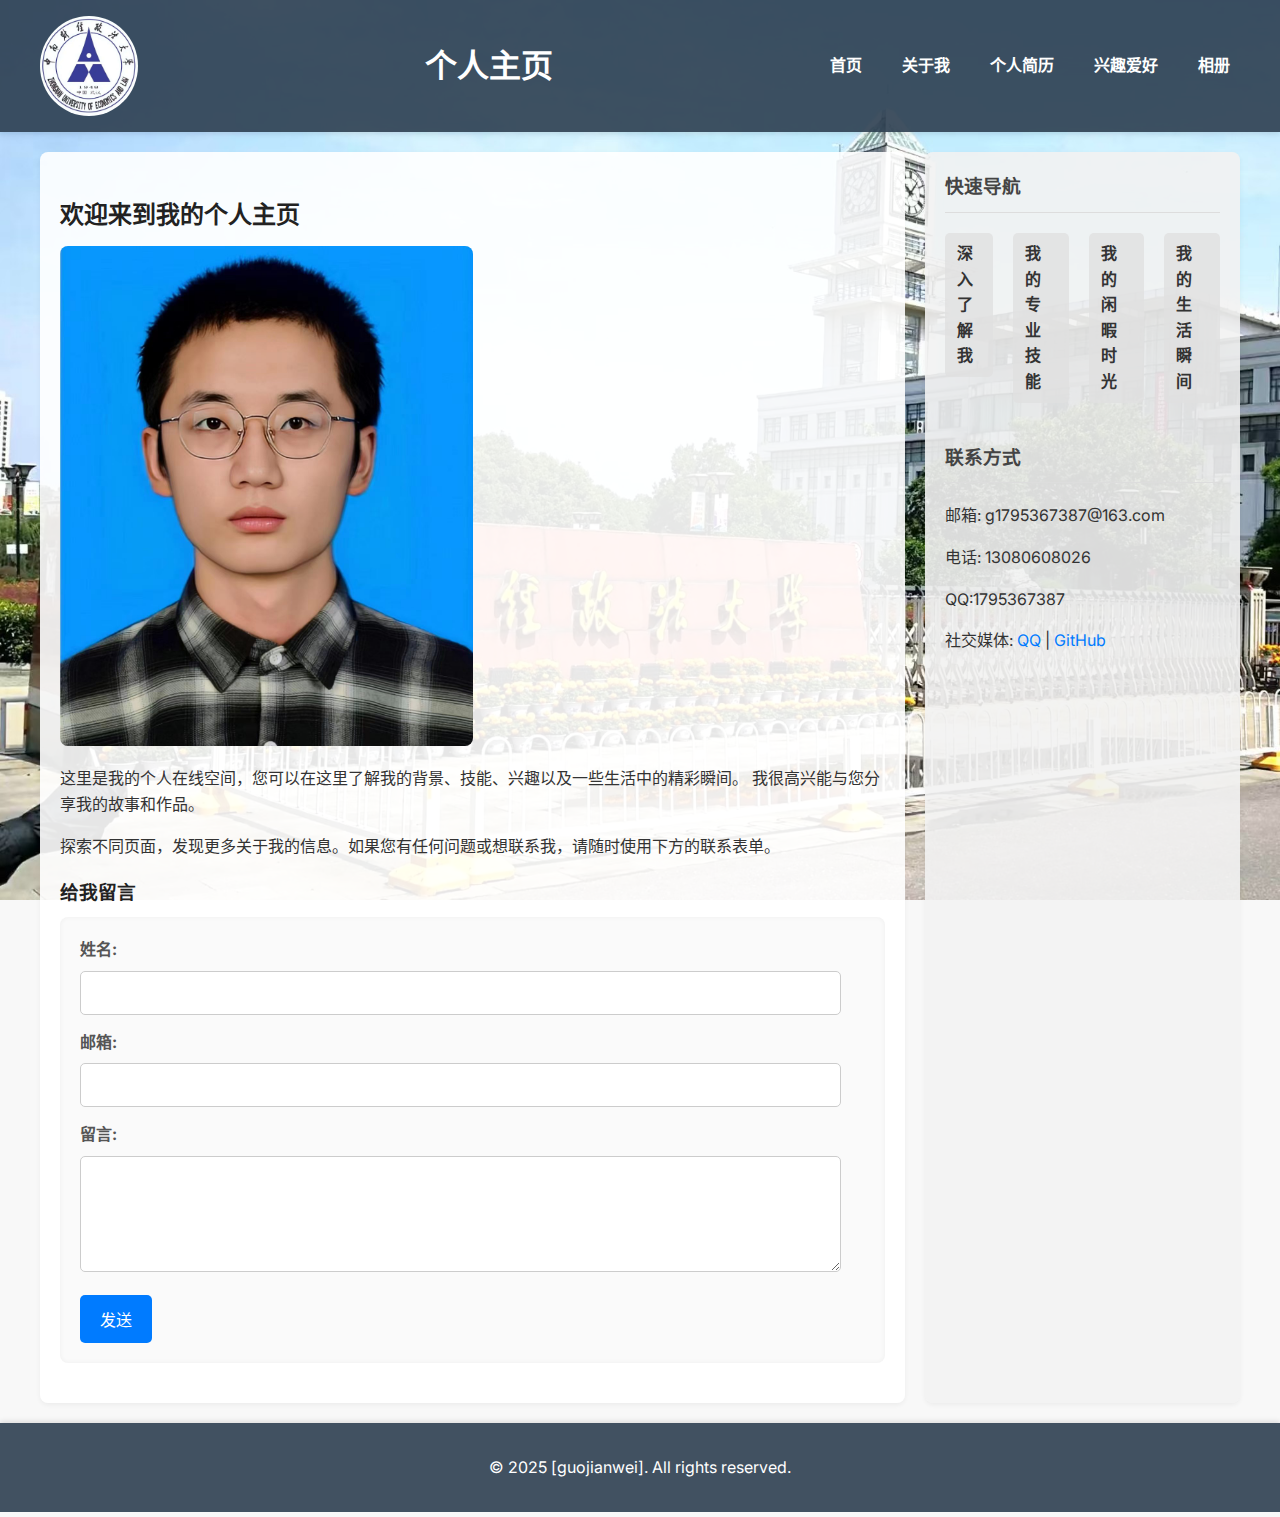
<file: index.html>
<!DOCTYPE html>
<html lang="zh-CN">
<head>
    <meta charset="UTF-8">
    <meta name="viewport" content="width=device-width, initial-scale=1.0">
    <title>我的个人网站 - 首页</title>
    <link rel="stylesheet" href="css/style.css">
    <link href="https://fonts.googleapis.com/css2?family=Inter:wght@400;700&display=swap" rel="stylesheet">
</head>
 <body>
    <!-- 页眉区 -->
    <header>
        <div class="container">
            <!-- 新增 Logo 图片 -->
            <img src="images/Logo.jpg" alt="网站Logo" class="logo">
            <h1>个人主页</h1>
            <nav>
                <ul>
                    <li><a href="index.html">首页</a ></li>
                    <li><a href="pages/about.html">关于我</a ></li>
                    <li><a href="pages/resume.html">个人简历</a ></li>
                    <li><a href="pages/hobbies.html">兴趣爱好</a ></li>
                    <li><a href="pages/gallery.html">相册</a ></li>
                </ul>
            </nav>
        </div>
    </header>

    <!-- 主体内容区和边栏导航区 -->
    <div class="main-wrapper">
        <main>
            <section>
                <h2>欢迎来到我的个人主页</h2>
                <div class="image-placeholder">
                    <img src="images/profile.jpg"alt="个人主页封面图">
                </div>
                <p>
                    这里是我的个人在线空间，您可以在这里了解我的背景、技能、兴趣以及一些生活中的精彩瞬间。
                    我很高兴能与您分享我的故事和作品。
                </p >
                <p>
                    探索不同页面，发现更多关于我的信息。如果您有任何问题或想联系我，请随时使用下方的联系表单。
                </p >
            </section>

            <section>
                <h3>给我留言</h3>
                <form action="#" method="post">
                    <label for="name">姓名:</label>
                    <input type="text" id="name" name="user_name" required>

                    <label for="email">邮箱:</label>
                    <input type="email" id="email" name="user_email" required>

                    <label for="message">留言:</label>
                    <textarea id="message" name="user_message" rows="5" required></textarea>

                    <button type="submit">发送</button>
                </form>
            </section>
        </main>

        <!-- 边栏导航区 -->
        <aside>
            <h3>快速导航</h3>
            <nav>
                <ul>
                    <li><a href="pages/about.html">深入了解我</a ></li>
                    <li><a href="pages/resume.html">我的专业技能</a ></li>
                    <li><a href="pages/hobbies.html">我的闲暇时光</a ></li>
                    <li><a href="pages/gallery.html">我的生活瞬间</a ></li>
                </ul>
            </nav>
            </nav>
            <section style="margin-top: 30px;">
                <h3>联系方式</h3>
                <p>邮箱: g1795367387@163.com</p >
                <p>电话: 13080608026</p >
                <p>QQ:1795367387
                <p>社交媒体: <a href="#">QQ</a > | <a href="#">GitHub</a ></p >
            </section>
        </aside>
    </div>

    <!-- 页脚区 -->
    <footer>
        <div class="container">
            <p>&copy; 2025 [guojianwei]. All rights reserved.</p >
        </div>
    </footer>
</body>
</html>
</file>
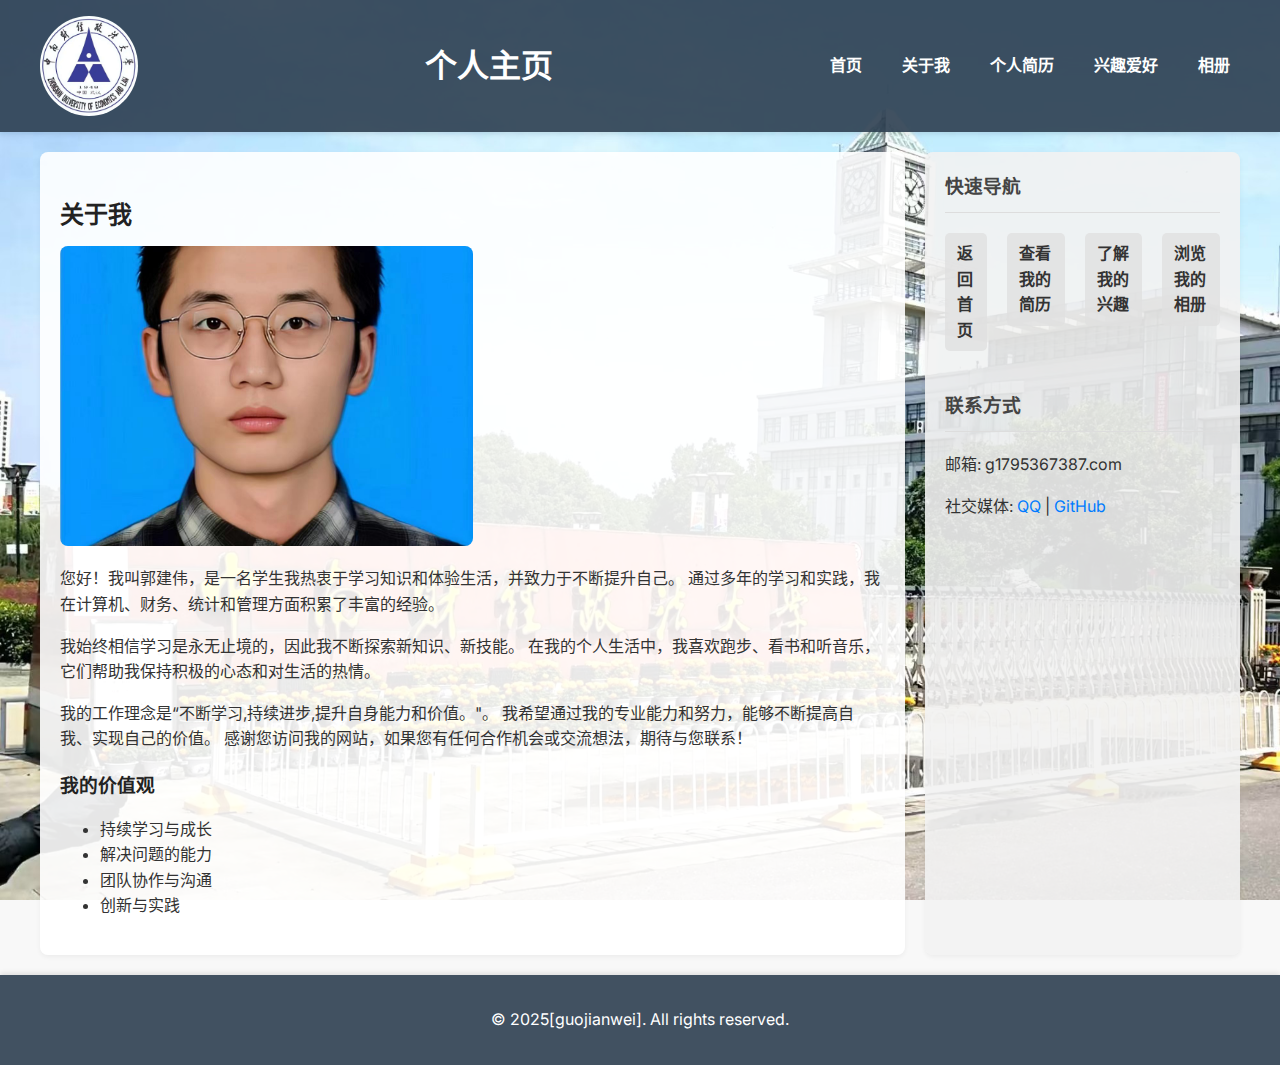
<file: pages/about.html>
<!DOCTYPE html>
<html lang="zh-CN">
<head>
    <meta charset="UTF-8">
    <meta name="viewport" content="width=device-width, initial-scale=1.0">
    <title>我的个人网站 - 关于我</title>
    <link rel="stylesheet" href="../css/style.css">
    <link href="https://fonts.googleapis.com/css2?family=Inter:wght@400;700&display=swap" rel="stylesheet">
</head>
<body>
    <!-- 页眉区 -->
    <header>
        <div class="container">
            <img src="../images/Logo.jpg" alt="网站Logo" class="logo">

            <h1>个人主页</h1>
            <nav>
                <ul>
                    <li><a href="../index.html">首页</a ></li>
                    <li><a href="about.html">关于我</a ></li>
                    <li><a href="resume.html">个人简历</a ></li>
                    <li><a href="hobbies.html">兴趣爱好</a ></li>
                    <li><a href="gallery.html">相册</a ></li>
                </ul>
            </nav>
        </div>
    </header>

    <!-- 主体内容区和边栏导航区 -->
    <div class="main-wrapper">
        <main>
            <section>
                <h2>关于我</h2>
                <div class="image-placeholder" style="height: 300px;">
                    <img src="../images/profile.jpg" alt="关于我照片">
                </div>
                <p>
                    您好！我叫郭建伟，是一名学生我热衷于学习知识和体验生活，并致力于不断提升自己。
                    通过多年的学习和实践，我在计算机、财务、统计和管理方面积累了丰富的经验。
                </p >
                <p>
                    我始终相信学习是永无止境的，因此我不断探索新知识、新技能。
                    在我的个人生活中，我喜欢跑步、看书和听音乐，它们帮助我保持积极的心态和对生活的热情。
                </p >
                <p>
                    我的工作理念是“不断学习,持续进步,提升自身能力和价值。"。
                    我希望通过我的专业能力和努力，能够不断提高自我、实现自己的价值。
                    感谢您访问我的网站，如果您有任何合作机会或交流想法，期待与您联系！
                </p >
                <h3>我的价值观</h3>
                <ul>
                    <li>持续学习与成长</li>
                    <li>解决问题的能力</li>
                    <li>团队协作与沟通</li>
                    <li>创新与实践</li>
                </ul>
            </section>
        </main>

        <!-- 边栏导航区 -->
        <aside>
            <h3>快速导航</h3>
            <nav>
                <ul>
                    <li><a href="../index.html">返回首页</a ></li>
                    <li><a href="resume.html">查看我的简历</a ></li>
                    <li><a href="hobbies.html">了解我的兴趣</a ></li>
                    <li><a href="gallery.html">浏览我的相册</a ></li>
                </ul>
            </nav>
            <section style="margin-top: 30px;">
                <h3>联系方式</h3>
                <p>邮箱: g1795367387.com</p >
                <p>社交媒体: <a href="#">QQ</a > | <a href="#">GitHub</a ></p >
            </section>
        </aside>
    </div>

    <!-- 页脚区 -->
    <footer>
        <div class="container">
            <p>&copy; 2025[guojianwei]. All rights reserved.</p >
        </div>
    </footer>
</body>
</html>
</file>
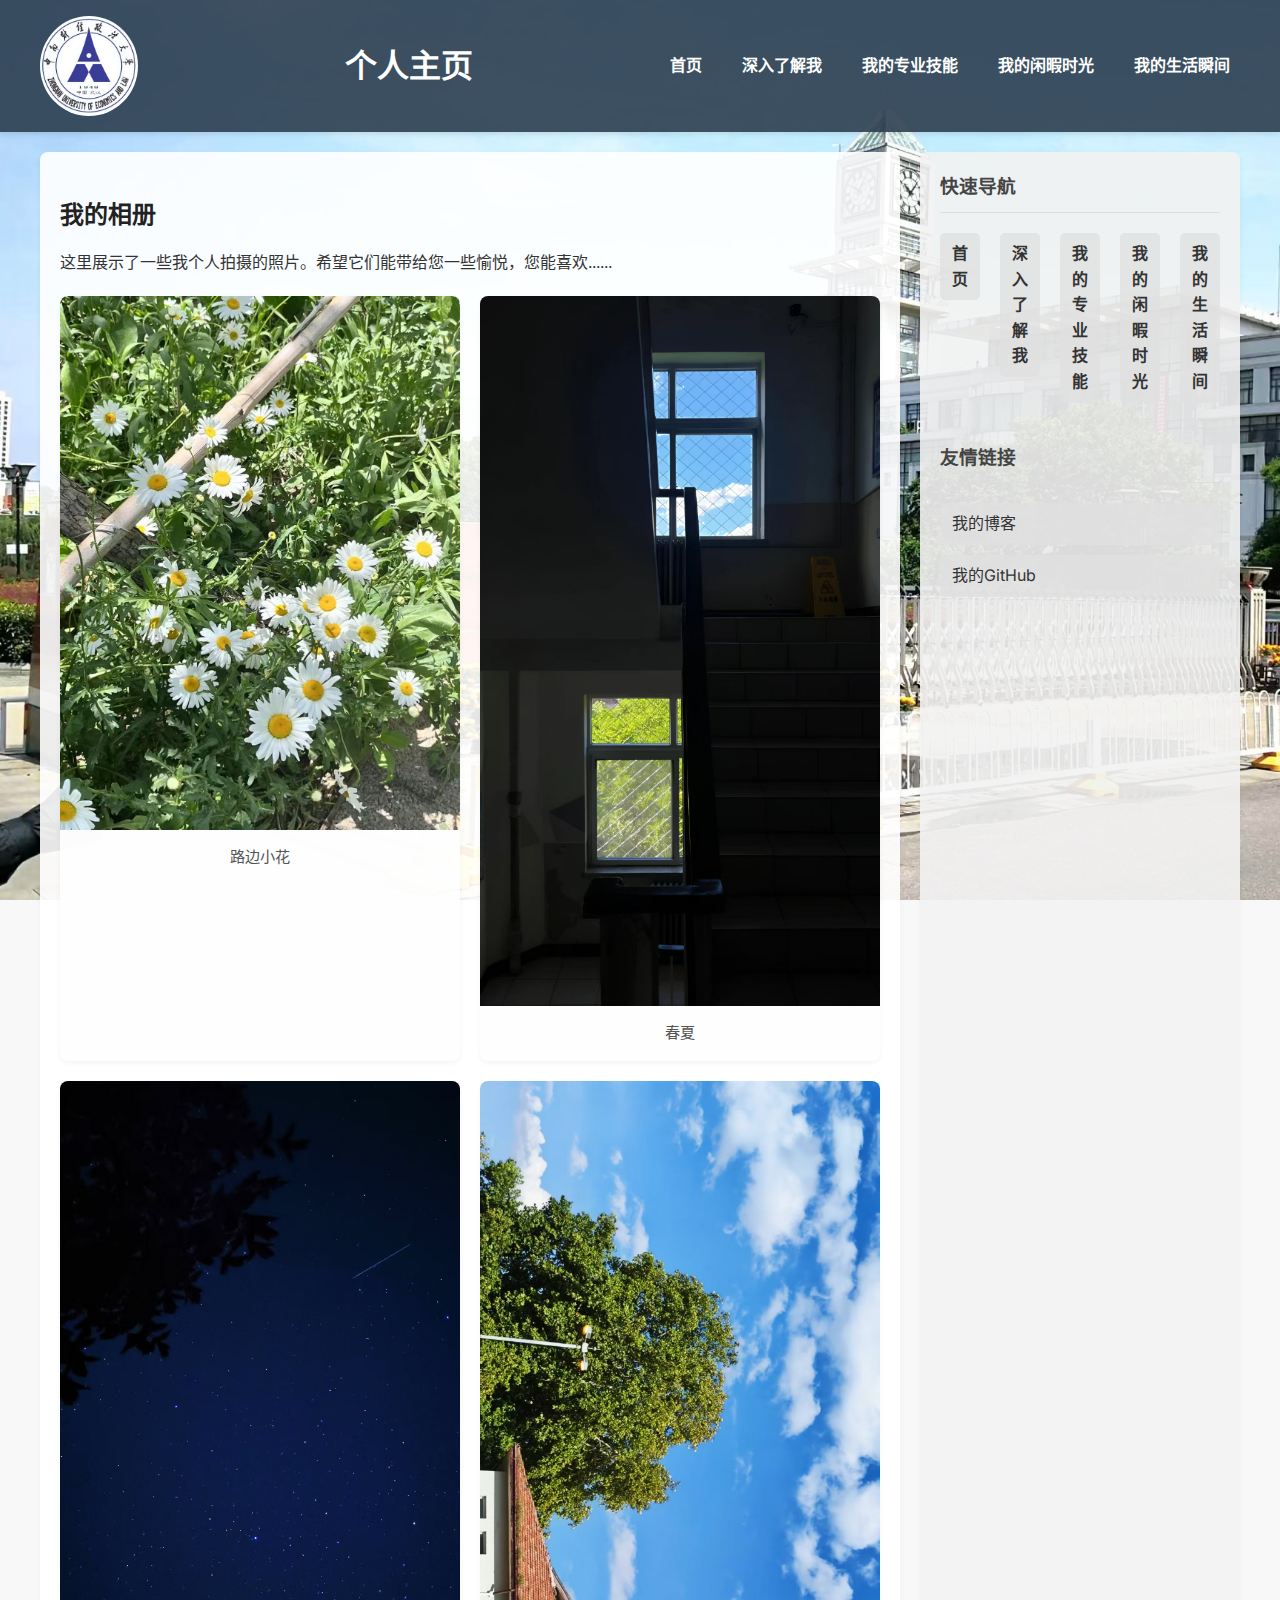
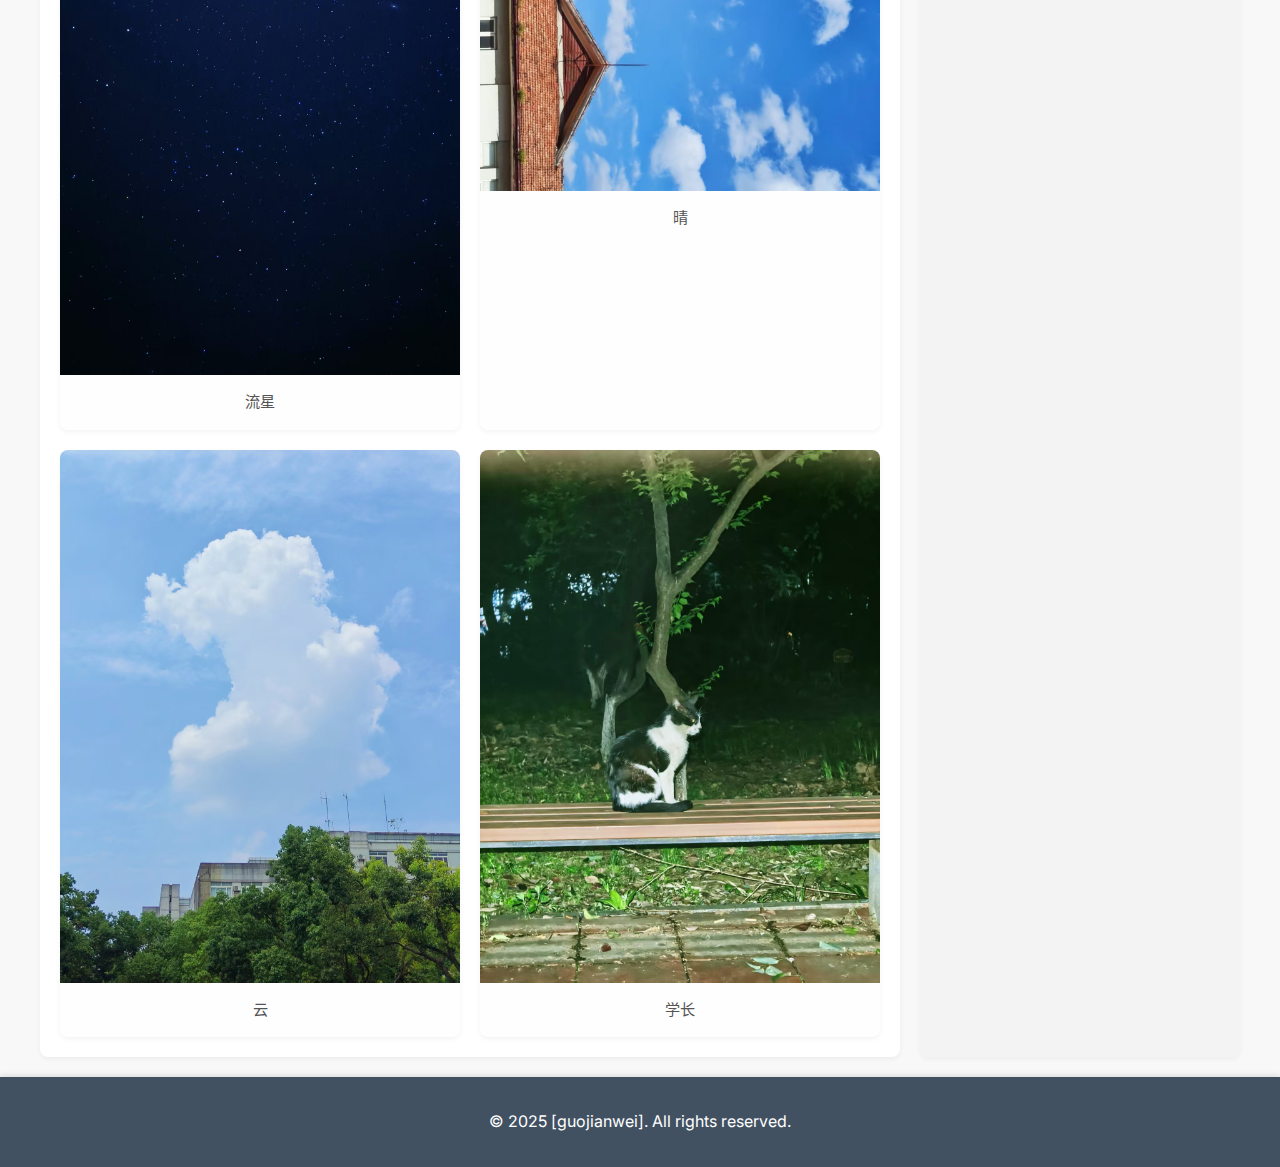
<file: pages/gallery.html>
<!DOCTYPE html>
<html lang="zh-CN">
<head>
    <meta charset="UTF-8">
    <meta name="viewport" content="width=device-width, initial-scale=1.0">
    <title>我的个人网站 - 相册</title>
    <link rel="stylesheet" href="../css/style.css">
    <link href="https://fonts.googleapis.com/css2?family=Inter:wght@400;700&display=swap" rel="stylesheet">
</head>
<body>
    <!-- 页眉区 -->
    <header>
        <div class="container">
            <img src="../images/Logo.jpg" alt="网站Logo" class="logo">

            <h1>个人主页</h1>
            <nav>
                <ul>
                    <li><a href="../index.html">首页</a></li>
                    <li><a href="pages/about.html">深入了解我</a ></li>
                    <li><a href="pages/resume.html">我的专业技能</a ></li>
                    <li><a href="pages/hobbies.html">我的闲暇时光</a ></li>
                    <li><a href="pages/hobbies.html">我的生活瞬间</a ></li>
                </ul>
            </nav>
        </div>
    </header>

    <!-- 主体内容区和边栏导航区 -->
    <div class="main-wrapper">
        <main>
            <section>
                <h2>我的相册</h2>
                <p>这里展示了一些我个人拍摄的照片。希望它们能带给您一些愉悦，您能喜欢......</p >

                <div class="gallery-grid">
                    <div class="gallery-item">
                        <img src="../images/photo1.jpg" alt="p 1">
                        <p>路边小花</p >
                    </div>
                    <div class="gallery-item">
                        <img src="../images/photo2.jpg" alt="p 2">
                        <p>春夏</p >
                    </div>
                    <div class="gallery-item">
                        <img src="../images/p3.jpg" alt="p 3">
                        <p>流星</p >
                    </div>
                    <div class="gallery-item">
                        <img src="../images/p4.jpg" alt="p 4">
                        <p>晴</p >
                    </div>
                    <div class="gallery-item">
                        <img src="../images/p5.jpg" alt="p 5">
                        <p>云</p >
                    </div>
                    <div class="gallery-item">
                        <img src="../images/p6.jpg" alt="p 6">
                        <p>学长</p >
                    </div>
                </div>
            </section>
        </main>

        <!-- 边栏导航区 -->
        <aside>
            <h3>快速导航</h3>
            <nav>
                <ul>
                    <li><a href="../index.html">首页</a></li>
                    <li><a href="pages/about.html">深入了解我</a ></li>
                    <li><a href="pages/resume.html">我的专业技能</a ></li>
                    <li><a href="pages/hobbies.html">我的闲暇时光</a ></li>
                    <li><a href="pages/hobbies.html">我的生活瞬间</a ></li>
                </ul>
            </nav>
            <section style="margin-top: 30px;">
                <h3>友情链接</h3>
                <ul>
                    <li><a href="#" target="_blank">我的博客</a ></li>
                    <li><a href="#" target="_blank">我的GitHub</a ></li>
                </ul>
            </section>
        </aside>
    </div>

    <!-- 页脚区 -->
    <footer>
        <div class="container">
            <p>&copy; 2025 [guojianwei]. All rights reserved.</p >
        </div>
    </footer>
</body>
</html>
</file>
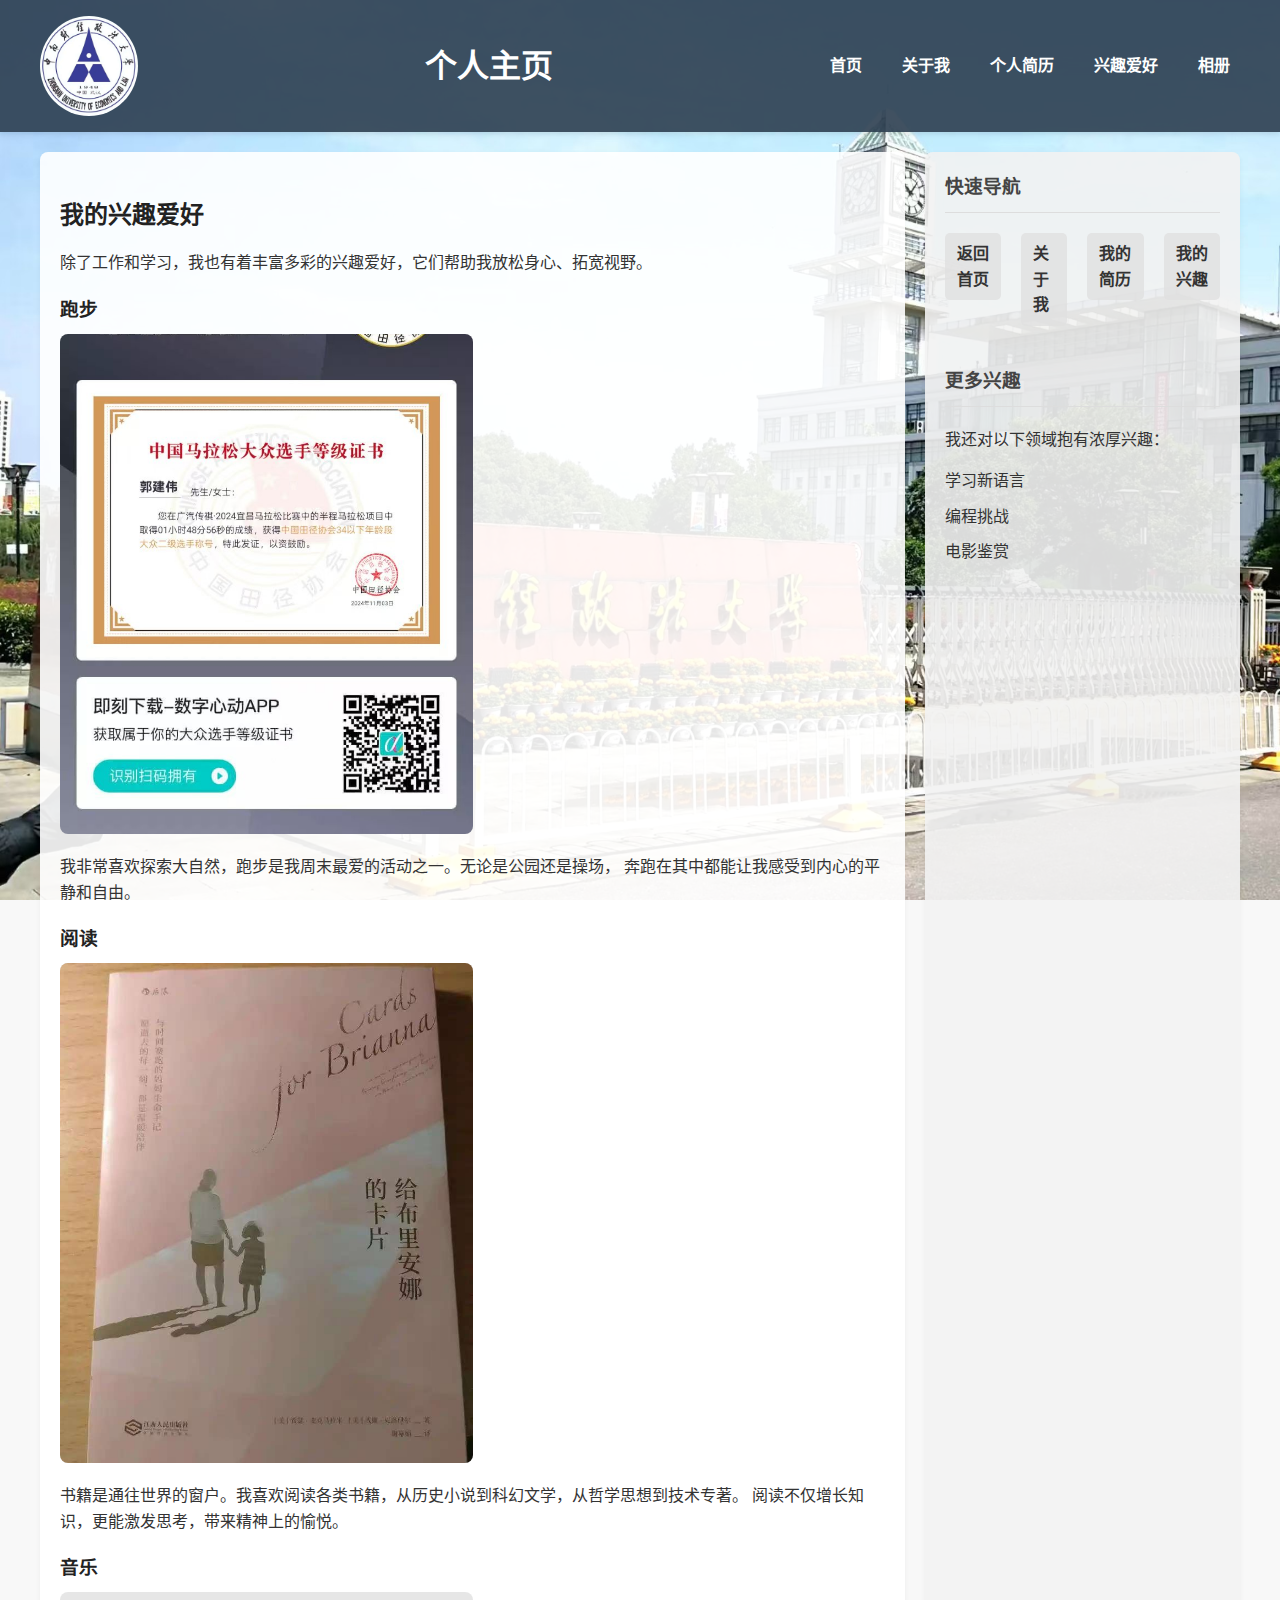
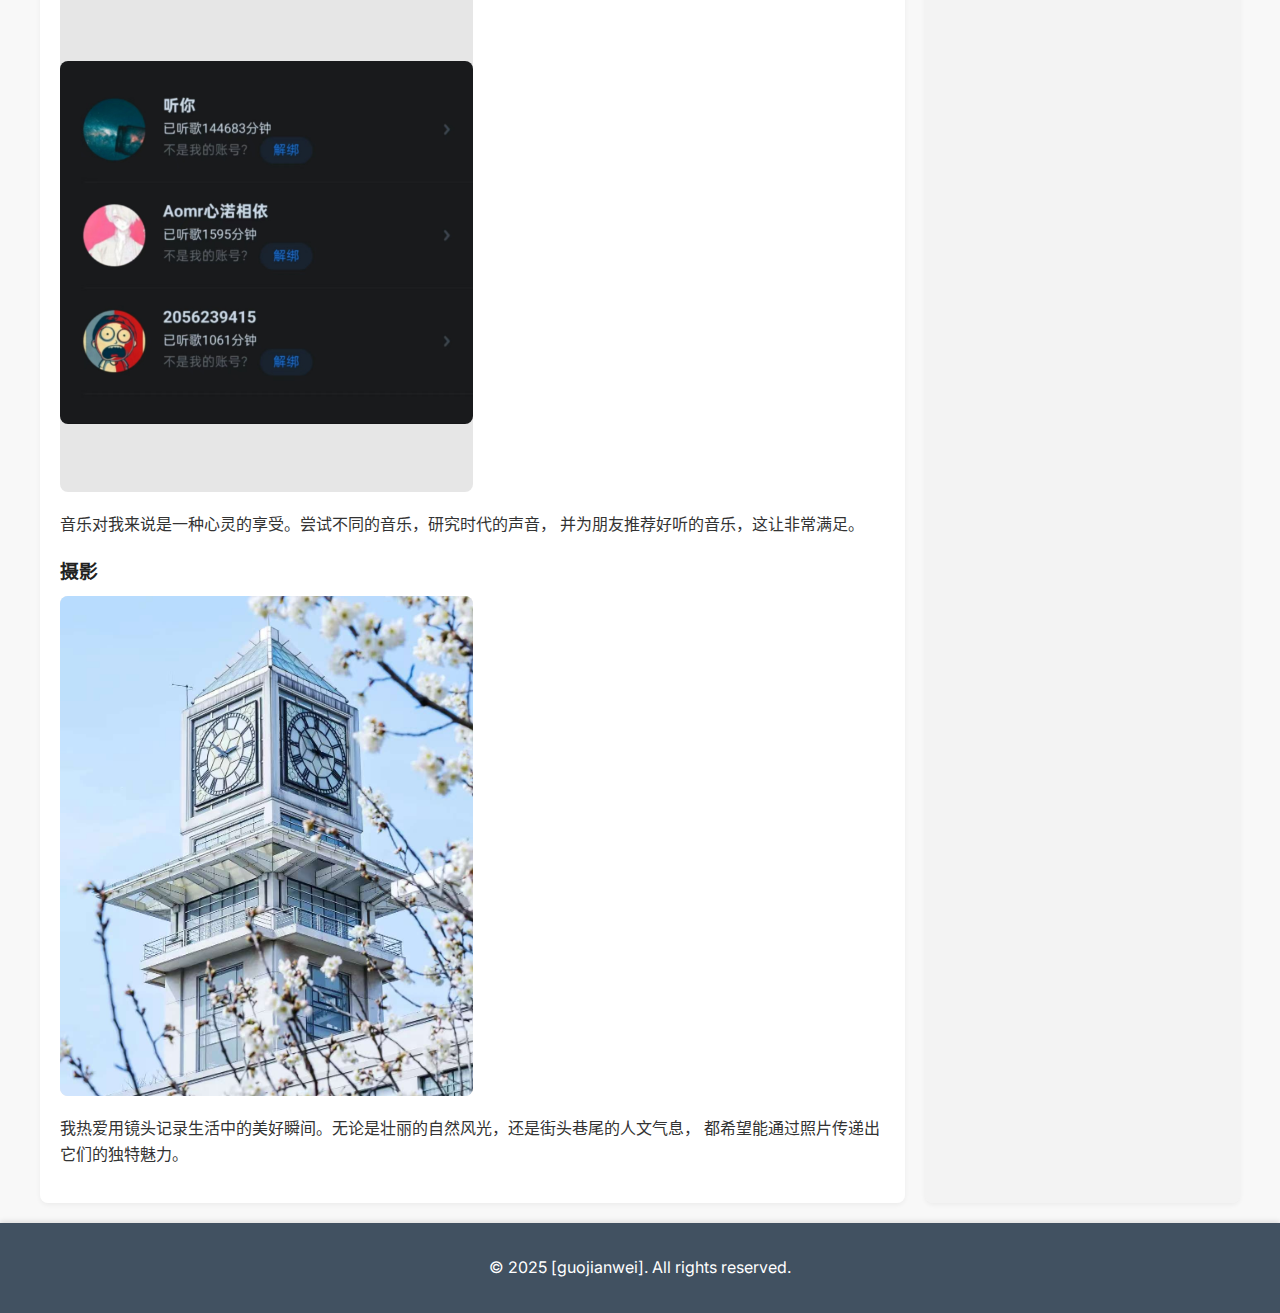
<file: pages/hobbies.html>
<!DOCTYPE html>
<html lang="zh-CN">
<head>
    <meta charset="UTF-8">
    <meta name="viewport" content="width=device-width, initial-scale=1.0">
    <title>我的个人网站 - 兴趣爱好</title>
    <link rel="stylesheet" href="../css/style.css">
    <link href="https://fonts.googleapis.com/css2?family=Inter:wght@400;700&display=swap" rel="stylesheet">
</head>
<body>
    <!-- 页眉区 -->
    <header>
        <div class="container">
            <img src="../images/Logo.jpg" alt="网站Logo" class="logo">

            <h1>个人主页</h1>
            <nav>
                <ul>
                    <li><a href="../index.html">首页</a ></li>
                    <li><a href="about.html">关于我</a ></li>
                    <li><a href="resume.html">个人简历</a ></li>
                    <li><a href="hobbies.html">兴趣爱好</a ></li>
                    <li><a href="gallery.html">相册</a ></li>
                </ul>
            </nav>
        </div>
    </header>

    <!-- 主体内容区和边栏导航区 -->
    <div class="main-wrapper">
        <main>
            <section>
                <h2>我的兴趣爱好</h2>
                <p>除了工作和学习，我也有着丰富多彩的兴趣爱好，它们帮助我放松身心、拓宽视野。</p >

                <h3>跑步</h3>
                <div class="image-placeholder">
                    <img src="../images/h1.jpg" alt="跑步">
                </div>
                <p>
                    我非常喜欢探索大自然，跑步是我周末最爱的活动之一。无论是公园还是操场，
                    奔跑在其中都能让我感受到内心的平静和自由。
                </p >

                <h3>阅读</h3>
                <div class="image-placeholder">
                    <img src="../images/h2.jpg" alt="阅读">
                </div>
                <p>
                    书籍是通往世界的窗户。我喜欢阅读各类书籍，从历史小说到科幻文学，从哲学思想到技术专著。
                    阅读不仅增长知识，更能激发思考，带来精神上的愉悦。
                </p >

                <h3>音乐</h3>
                <div class="image-placeholder">
                    <img src="../images/h3.jpg" alt="音乐">
                </div>
                <p>
                    音乐对我来说是一种心灵的享受。尝试不同的音乐，研究时代的声音，
                    并为朋友推荐好听的音乐，这让非常满足。
                </p >

                <h3>摄影</h3>
                <div class="image-placeholder">
                    <img src="../images/h4.jpg" alt="摄影">
                </div>
                <p>
                    我热爱用镜头记录生活中的美好瞬间。无论是壮丽的自然风光，还是街头巷尾的人文气息，
                    都希望能通过照片传递出它们的独特魅力。
                </p >
            </section>
        </main>

        <!-- 边栏导航区 -->
        <aside>
            <h3>快速导航</h3>
            <nav>
                <ul>
                    <li><a href="../index.html">返回首页</a ></li>
                    <li><a href="about.html">关于我</a ></li>
                    <li><a href="resume.html">我的简历</a ></li>
                    <li><a href="hobbies.html">我的兴趣</a ></li>
                </ul>
            </nav>
            <section style="margin-top: 30px;">
                <h3>更多兴趣</h3>
                <p>我还对以下领域抱有浓厚兴趣：</p >
                <ul>
                    <li>学习新语言</li>
                    <li>编程挑战</li>
                    <li>电影鉴赏</li>
                </ul>
            </section>
        </aside>
    </div>

    <!-- 页脚区 -->
    <footer>
        <div class="container">
            <p>&copy; 2025 [guojianwei]. All rights reserved.</p >
        </div>
    </footer>
</body>
</html>
</file>
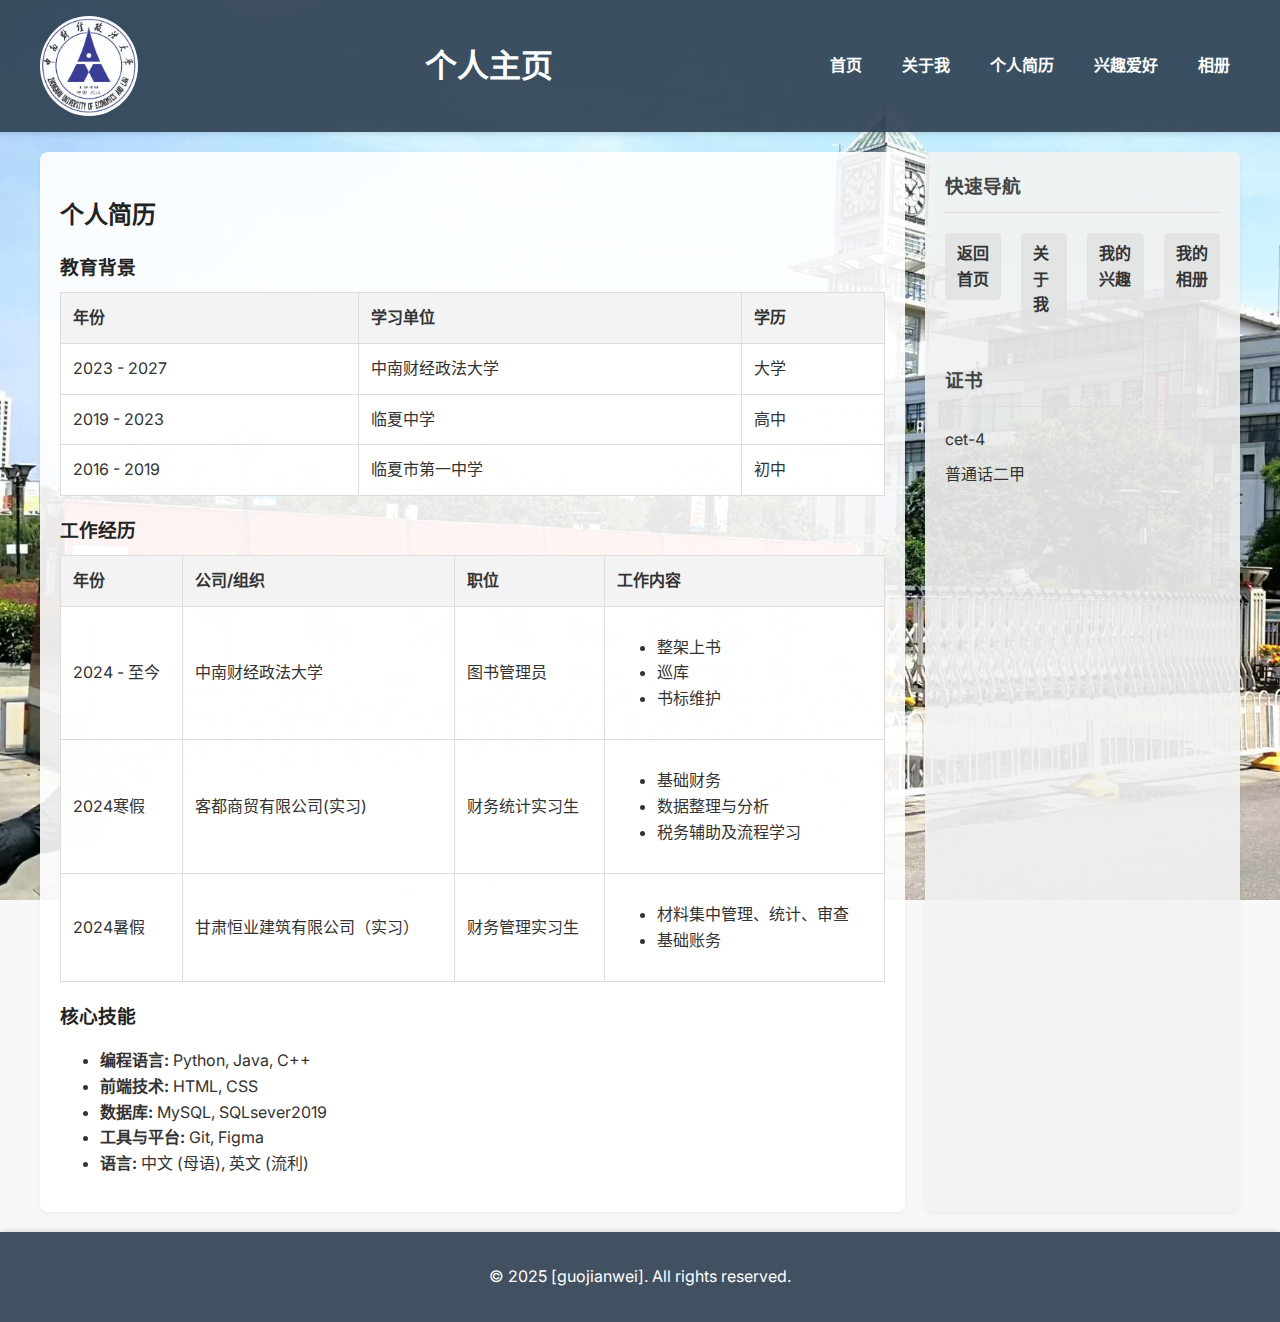
<file: pages/resume.html>
<!DOCTYPE html>
<html lang="zh-CN">
<head>
    <meta charset="UTF-8">
    <meta name="viewport" content="width=device-width, initial-scale=1.0">
    <title>我的个人网站 - 个人简历</title>
    <link rel="stylesheet" href="../css/style.css">
    <link href="https://fonts.googleapis.com/css2?family=Inter:wght@400;700&display=swap" rel="stylesheet">
</head>
<body>
    <!-- 页眉区 -->
    <header>
        <div class="container">
            <img src="../images/Logo.jpg" alt="网站Logo" class="logo">
           
            <h1>个人主页</h1>
            <nav>
                <ul>
                    <li><a href="../index.html">首页</a ></li>
                    <li><a href="about.html">关于我</a ></li>
                    <li><a href="resume.html">个人简历</a ></li>
                    <li><a href="hobbies.html">兴趣爱好</a ></li>
                    <li><a href="gallery.html">相册</a ></li>
                </ul>
            </nav>
        </div>
    </header>

    <!-- 主体内容区和边栏导航区 -->
    <div class="main-wrapper">
        <main>
            <section>
                <h2>个人简历</h2>

                <h3>教育背景</h3>
                <table>
                    <thead>
                        <tr>
                            <th>年份</th>
                            <th>学习单位</th>
                            <th>学历</th>
                        </tr>
                    </thead>
                    <tbody>
                        <tr>
                            <td>2023 - 2027</td>
                            <td>中南财经政法大学</td>
                            <td>大学</td>
                        </tr>
                        <tr>
                            <td>2019 - 2023</td>
                            <td>临夏中学</td>
                            <td>高中</td>
                        </tr>
                        <tr>
                            <td>2016 - 2019</td>
                            <td>临夏市第一中学</td>
                            <td>初中</td>
                        </tr>
                    </tbody>
                </table>

                <h3>工作经历</h3>
                <table>
                    <thead>
                        <tr>
                            <th>年份</th>
                            <th>公司/组织</th>
                            <th>职位</th>
                            <th>工作内容</th>
                        </tr>
                    </thead>
                    <tbody>
                        <tr>
                            <td>2024 - 至今</td>
                            <td>中南财经政法大学</td>
                            <td>图书管理员</td>
                            <td>
                                <ul>
                                    <li>整架上书</li>
                                    <li>巡库</li>
                                    <li>书标维护</li>
                                </ul>
                            </td>
                        </tr>
                        <tr>
                            <td>2024寒假</td>
                            <td>客都商贸有限公司(实习)</td>
                            <td>财务统计实习生</td>
                            <td>
                                <ul>
                                    <li>基础财务‌</li>
                                    <li>数据整理与分析</li>
                                    <li>税务辅助及流程学习</li>
                                </ul>
                            </td>
                        </tr>
                        <tr>
                            <td>2024暑假</td>
                            <td>甘肃恒业建筑有限公司（实习）</td>
                            <td>财务管理实习生</td>
                            <td>
                                <ul>
                                    <li>材料集中管理、统计、审查</li>
                                    <li>基础账务</li>
                                </ul>
                            </td>
                        </tr>
                    </tbody>
                </table>

                <h3>核心技能</h3>
                <ul>
                    <li><strong>编程语言:</strong> Python, Java, C++</li>
                    <li><strong>前端技术:</strong> HTML, CSS</li>
                    <li><strong>数据库:</strong> MySQL, SQLsever2019</li>
                    <li><strong>工具与平台:</strong> Git, Figma</li>
                    <li><strong>语言:</strong> 中文 (母语), 英文 (流利)</li>
                </ul>
            </section>
        </main>

        <!-- 边栏导航区 -->
        <aside>
            <h3>快速导航</h3>
            <nav>
                <ul>
                    <li><a href="../index.html">返回首页</a ></li>
                    <li><a href="about.html">关于我</a ></li>
                    <li><a href="hobbies.html">我的兴趣</a ></li>
                    <li><a href="gallery.html">我的相册</a ></li>
                </ul>
            </nav>
            <section style="margin-top: 30px;">
                <h3>证书</h3>
                <ul>
                    <li>cet-4</li>
                    <li>普通话二甲</li>
                </ul>
            </section>
        </aside>
    </div>

    <!-- 页脚区 -->
    <footer>
        <div class="container">
            <p>&copy; 2025 [guojianwei]. All rights reserved.</p >
        </div>
    </footer>
</body>
</html>
</file>
<file: css/style.css>
/* css/style.css */

/* 通用样式 */
body {
    font-family: 'Inter', sans-serif; /* 使用Inter字体，如果不可用则使用无衬线字体 */
    margin: 0;
    padding: 0;
    line-height: 1.6;
    color: #333; /* 主要文本颜色 */
    /* background-color: #f8f8f8; /* 页面背景色 - 如果使用背景图，可以移除或作为备用 */
    display: flex; /* 使用 Flexbox 进行整体布局 */
    flex-direction: column; /* 垂直堆叠子元素 */
    min-height: 100vh; /* 确保页面至少占满视口高度 */

    /* 新增背景图样式 */
    background-image: url(../images/1.jpg); /* 请将此URL替换为您自己的背景图片路径 */
    background-size: cover; /* 背景图覆盖整个元素 */
    background-position: center center; /* 背景图居中显示 */
    background-repeat: no-repeat; /* 背景图不重复 */
    background-attachment: fixed; /* 背景图固定，不随内容滚动 */
    background-color: #f8f8f8; /* 备用背景色，在图片加载前或不可用时显示 */
}

a {
    color: #007bff; /* 链接颜色 */
    text-decoration: none; /* 移除下划线 */
    transition: color 0.3s ease; /* 链接颜色过渡效果 */
}

a:hover {
    color: #0056b3; /* 链接悬停颜色 */
}

h1, h2, h3, h4, h5, h6 {
    color: #222; /* 标题颜色 */
    margin-top: 1em;
    margin-bottom: 0.5em;
}

/* 布局：页眉 */
header {
    background-color: rgba(44, 62, 80, 0.9); /* 页眉背景色，增加透明度使其与背景图融合 */
    color: #fff; /* 页眉文本颜色 */
    padding: 1rem 0;
    box-shadow: 0 2px 5px rgba(0, 0, 0, 0.1); /* 阴影效果 */
}

header .container {
    display: flex; /* Flexbox 布局 */
    justify-content: space-between; /* 元素两端对齐 */
    align-items: center; /* 垂直居中 */
    max-width: 1200px;
    margin: 0 auto;
    padding: 0 20px;
}

header h1 {
    margin: 0;
    color: #fff;
    font-size: 2em;
}

/* Logo 样式 */
.logo {
    height: 100px; /* 设置Logo高度，可根据实际Logo大小调整 */
    width: auto; /* 保持Logo宽高比 */
    margin-right: 20px; /* Logo与标题之间的右侧间距 */
    border-radius: 50%; /* 如果是圆形Logo或者想做成圆形效果 */
    /* object-fit: cover; */ /* 如果需要裁剪以适应圆形 */
}

/* 导航 */
nav ul {
    list-style: none; /* 移除列表点 */
    margin: 0;
    padding: 0;
    display: flex; /* Flexbox 布局 */
    gap: 20px; /* 导航项之间的间距 */
}

nav a {
    color: #fff;
    font-weight: bold;
    padding: 5px 10px;
    border-radius: 5px;
    transition: background-color 0.3s ease;
}

nav a:hover {
    background-color: rgba(52, 73, 94, 0.9); /* 导航项悬停背景色，增加透明度 */
}

/* 主体内容区域 */
.main-wrapper {
    display: flex; /* Flexbox 布局，用于边栏和主体内容 */
    flex: 1; /* 占据可用空间 */
    max-width: 1200px;
    margin: 20px auto;
    padding: 0 20px;
    gap: 20px; /* 主体内容和边栏之间的间距 */
}

main {
    flex: 3; /* 主内容区占据更多空间 */
    background-color: rgba(255, 255, 255, 0.9); /* 主内容区背景色，增加透明度以透出背景图 */
    padding: 20px;
    border-radius: 8px;
    box-shadow: 0 2px 5px rgba(0, 0, 0, 0.05);
}

aside {
    flex: 1; /* 边栏占据较少空间 */
    background-color: rgba(242, 242, 242, 0.9); /* 边栏背景色，增加透明度 */
    padding: 20px;
    border-radius: 8px;
    box-shadow: 0 2px 5px rgba(0, 0, 0, 0.05);
}

aside h3 {
    color: #444;
    margin-top: 0;
    border-bottom: 1px solid #ddd;
    padding-bottom: 10px;
    margin-bottom: 20px;
}

aside ul {
    list-style: none;
    padding: 0;
    margin: 0;
}

aside ul li {
    margin-bottom: 10px;
}

aside ul li a {
    display: block;
    padding: 8px 12px;
    background-color: rgba(224, 224, 224, 0.8); /* 边栏导航项背景色，增加透明度 */
    border-radius: 5px;
    color: #333;
    transition: background-color 0.3s ease;
}

aside ul li a:hover {
    background-color: rgba(212, 212, 212, 0.9); /* 边栏导航项悬停背景色，增加透明度 */
}

/* 页脚 */
footer {
    background-color: rgba(44, 62, 80, 0.9); /* 页脚背景色，增加透明度 */
    color: #fff;
    text-align: center;
    padding: 1rem 0;
    margin-top: auto; /* 将页脚推到底部 */
    box-shadow: 0 -2px 5px rgba(0, 0, 0, 0.1);
}

/* 容器类，用于限制内容宽度并居中 */
.container {
    max-width: 1200px;
    margin: 0 auto;
    padding: 0 20px;
}

/* 表格样式 */
table {
    width: 100%;
    border-collapse: collapse; /* 合并边框 */
    margin-bottom: 20px;
    background-color: rgba(255, 255, 255, 0.95); /* 表格背景色，略带透明 */
}

table, th, td {
    border: 1px solid #ddd;
}

th, td {
    padding: 12px;
    text-align: left;
}

th {
    background-color: rgba(242, 242, 242, 0.9); /* 表头背景色，略带透明 */
    color: #333;
    font-weight: bold;
}

/* 表单样式 */
form {
    background-color: rgba(249, 249, 249, 0.9); /* 表单背景色，略带透明 */
    padding: 20px;
    border-radius: 8px;
    box-shadow: inset 0 0 5px rgba(0, 0, 0, 0.05);
    margin-bottom: 20px;
}

form label {
    display: block;
    margin-bottom: 8px;
    font-weight: bold;
    color: #555;
}

form input[type="text"],
form input[type="email"],
form textarea {
    width: calc(100% - 24px); /* 减去内边距 */
    padding: 12px;
    margin-bottom: 15px;
    border: 1px solid #ccc;
    border-radius: 5px;
    box-sizing: border-box; /* 边框和内边距包含在宽度内 */
    font-size: 1rem;
    background-color: rgba(255, 255, 255, 0.9); /* 输入框背景色，略带透明 */
}

form textarea {
    resize: vertical; /* 允许垂直调整大小 */
    min-height: 100px;
}

form button[type="submit"] {
    background-color: #007bff;
    color: white;
    padding: 12px 20px;
    border: none;
    border-radius: 5px;
    cursor: pointer;
    font-size: 1rem;
    transition: background-color 0.3s ease;
}

form button[type="submit"]:hover {
    background-color: #0056b3;
}

/* 图片样式 */
.image-placeholder {
    width: 50%;
    height: 500px;
    background-color: rgba(224, 224, 224, 0.8); /* 占位符图片背景色，略带透明 */
    display: flex;
    justify-content: center;
    align-items: center;
    color: #666;
    font-size: 1.2em;
    border-radius: 8px;
    margin-bottom: 20px;
    overflow:auto; /* 确保图片不会溢出容器 */
}

.image-placeholder img {
    max-width: 100%;
    height: auto;
    display: block;
    border-radius: 8px;
}

/* 画廊样式 (针对 gallery.html) */
.gallery-grid {
    display: grid; /* 使用 CSS Grid 布局 */
    grid-template-columns: repeat(auto-fit, minmax(280px, 1fr)); /* 响应式列，最小宽度280px */
    gap: 20px;
    margin-top: 20px;
}

.gallery-item {
    background-color: rgba(254, 254, 254, 0.9); /* 画廊项背景色，略带透明 */
    border-radius: 8px;
    box-shadow: 0 2px 5px rgba(0, 0, 0, 0.05);
    overflow: hidden;
    text-align: center;
}

.gallery-item img {
    width: 100%;
    height: auto; /* 不固定图片尺寸 */
    display: block;
}

.gallery-item p {
    padding: 15px;
    margin: 0;
    color: #555;
    font-size: 0.95em;
}


/* 响应式设计 */
@media (max-width: 768px) {
    header .container {
        flex-direction: column; /* 堆叠页眉内容 */
        text-align: center;
    }

    nav ul {
        flex-direction: column; /* 导航项垂直堆叠 */
        gap: 10px;
        margin-top: 15px;
    }

    .main-wrapper {
        flex-direction: column; /* 主体内容和边栏垂直堆叠 */
        padding: 0 15px;
        margin-top: 15px;
    }

    main, aside {
        flex: none; /* 移除 flex 比例 */
        width: 100%; /* 占据全部宽度 */
        margin-bottom: 20px;
    }

    form input[type="text"],
    form input[type="email"],
    form textarea {
        width: calc(100% - 20px); /* 调整内边距适应小屏幕 */
        padding: 10px;
    }
}

@media (max-width: 480px) {
    header h1 {
        font-size: 1.8em;
    }

    nav a {
        padding: 8px;
    }

    main, aside {
        padding: 15px;
    }

    .gallery-grid {
        grid-template-columns: 1fr; /* 单列布局 */
    }
}

/* 辅助类 */
.text-center {
    text-align: center;
}
</file>
